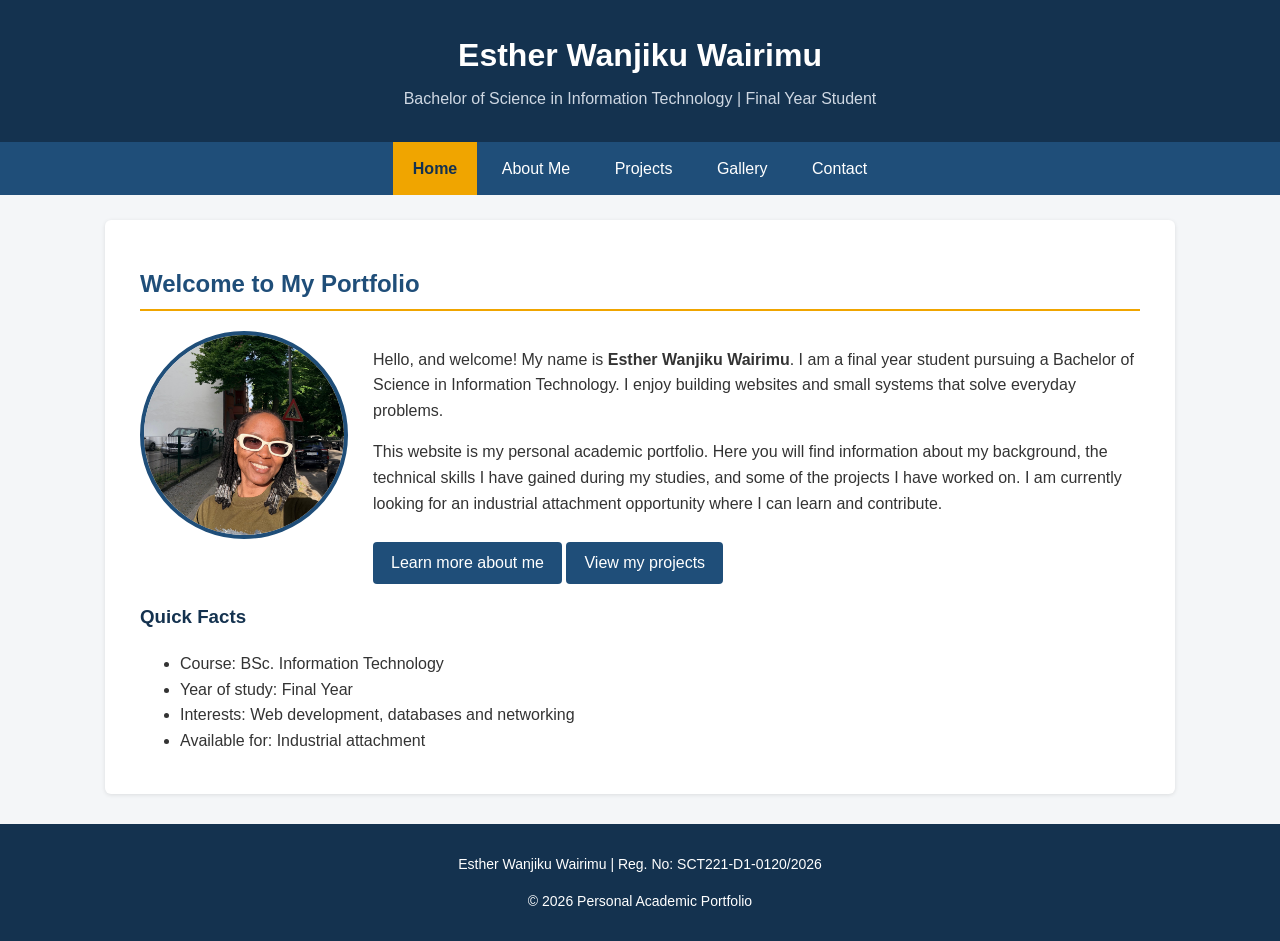
<file: index.html>
<!DOCTYPE html>
<html lang="en">
<head>
    <meta charset="UTF-8">
    <meta name="viewport" content="width=device-width, initial-scale=1.0">
    <title>Home | My Portfolio</title>
    <link rel="stylesheet" href="css/style.css">
</head>
<body>

    <!-- Banner -->
    <header class="banner">
        <h1>Esther Wanjiku Wairimu</h1>
        <p>Bachelor of Science in Information Technology | Final Year Student</p>
    </header>

    <!-- Navigation menu -->
    <nav>
        <a href="index.html" class="active">Home</a>
        <a href="about.html">About Me</a>
        <a href="projects.html">Projects</a>
        <a href="gallery.html">Gallery</a>
        <a href="contact.html">Contact</a>
    </nav>

    <div class="container">
        <h2>Welcome to My Portfolio</h2>

        <div class="welcome">
            <img src="images/profile.jpg" alt="Profile photo of Esther Wanjiku Wairimu" class="profile-pic">

            <p>Hello, and welcome! My name is <strong>Esther Wanjiku Wairimu</strong>. I am a final year
            student pursuing a Bachelor of Science in Information Technology. I enjoy building
            websites and small systems that solve everyday problems.</p>

            <p>This website is my personal academic portfolio. Here you will find information about
            my background, the technical skills I have gained during my studies, and some of the
            projects I have worked on. I am currently looking for an industrial attachment
            opportunity where I can learn and contribute.</p>

            <a href="about.html" class="button">Learn more about me</a>
            <a href="projects.html" class="button">View my projects</a>
        </div>

        <h3>Quick Facts</h3>
        <ul>
            <li>Course: BSc. Information Technology</li>
            <li>Year of study: Final Year</li>
            <li>Interests: Web development, databases and networking</li>
            <li>Available for: Industrial attachment</li>
        </ul>
    </div>

    <!-- Footer -->
    <footer>
        <p>Esther Wanjiku Wairimu | Reg. No: SCT221-D1-0120/2026</p>
        <p>&copy; 2026 Personal Academic Portfolio</p>
    </footer>

</body>
</html>
</file>
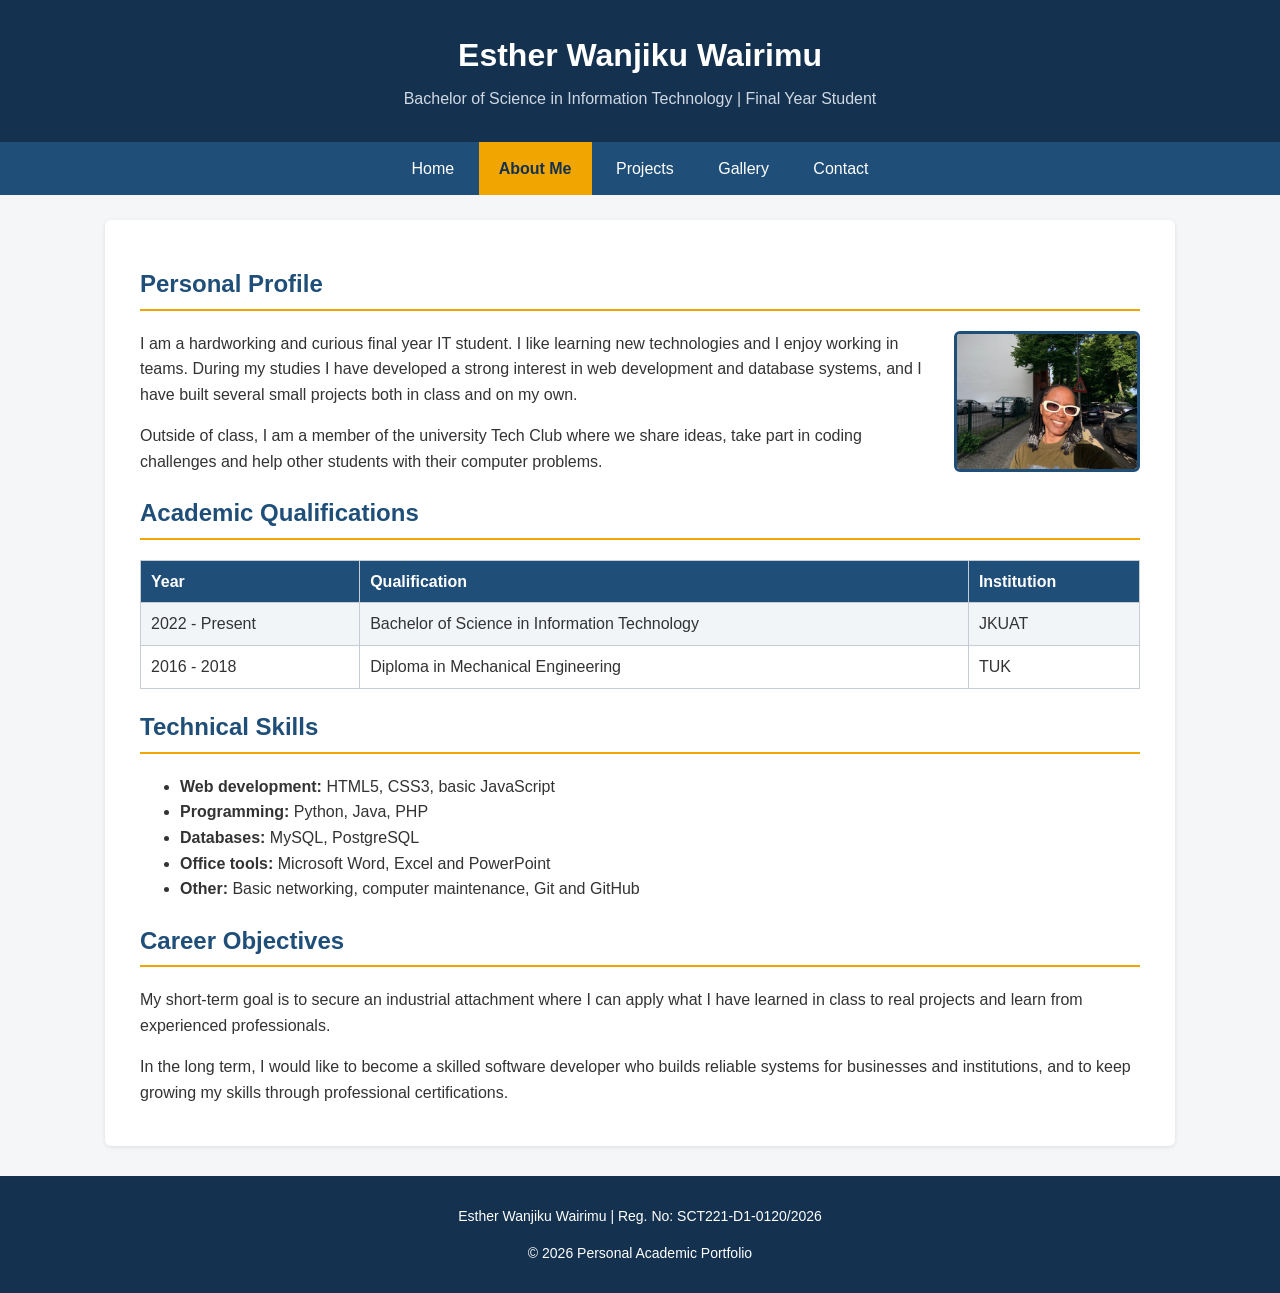
<file: about.html>
<!DOCTYPE html>
<html lang="en">
<head>
    <meta charset="UTF-8">
    <meta name="viewport" content="width=device-width, initial-scale=1.0">
    <title>About Me | My Academic Portfolio</title>
    <link rel="stylesheet" href="css/style.css">
</head>
<body>

    <header class="banner">
        <h1>Esther Wanjiku Wairimu</h1>
        <p>Bachelor of Science in Information Technology | Final Year Student</p>
    </header>

    <nav>
        <a href="index.html">Home</a>
        <a href="about.html" class="active">About Me</a>
        <a href="projects.html">Projects</a>
        <a href="gallery.html">Gallery</a>
        <a href="contact.html">Contact</a>
    </nav>

    <div class="container">

        <!-- Personal profile -->
        <h2>Personal Profile</h2>
        <img src="images/profile.jpg" alt="Photo of Esther Wanjiku Wairimu" class="about-pic">
        <p>I am a hardworking and curious final year IT student. I like learning new technologies
        and I enjoy working in teams. During my studies I have developed a strong interest in web
        development and database systems, and I have built several small projects both in class
        and on my own.</p>
        <p>Outside of class, I am a member of the university Tech Club where we share ideas,
        take part in coding challenges and help other students with their computer problems.</p>

        <!-- Academic qualifications -->
        <h2>Academic Qualifications</h2>
        <table>
            <tr>
                <th>Year</th>
                <th>Qualification</th>
                <th>Institution</th>
            </tr>
            <tr>
                <td>2022 - Present</td>
                <td>Bachelor of Science in Information Technology</td>
                <td>JKUAT</td>
            </tr>
            <tr>
                <td>2016 - 2018</td>
                <td>Diploma in Mechanical Engineering</td>
                <td>TUK</td>
            </tr>
    
        </table>

        <!-- Technical skills -->
        <h2>Technical Skills</h2>
        <ul>
            <li><strong>Web development:</strong> HTML5, CSS3, basic JavaScript</li>
            <li><strong>Programming:</strong> Python, Java, PHP</li>
            <li><strong>Databases:</strong> MySQL, PostgreSQL</li>
            <li><strong>Office tools:</strong> Microsoft Word, Excel and PowerPoint</li>
            <li><strong>Other:</strong> Basic networking, computer maintenance, Git and GitHub</li>
        </ul>

        <!-- Career objectives -->
        <h2>Career Objectives</h2>
        <p>My short-term goal is to secure an industrial attachment where I can apply what I have
        learned in class to real projects and learn from experienced professionals.</p>
        <p>In the long term, I would like to become a skilled software developer who builds
        reliable systems for businesses and institutions, and to keep growing my skills
        through professional certifications.</p>

    </div>

    <footer>
        <p>Esther Wanjiku Wairimu | Reg. No: SCT221-D1-0120/2026</p>
        <p>&copy; 2026 Personal Academic Portfolio</p>
    </footer>

</body>
</html>
</file>
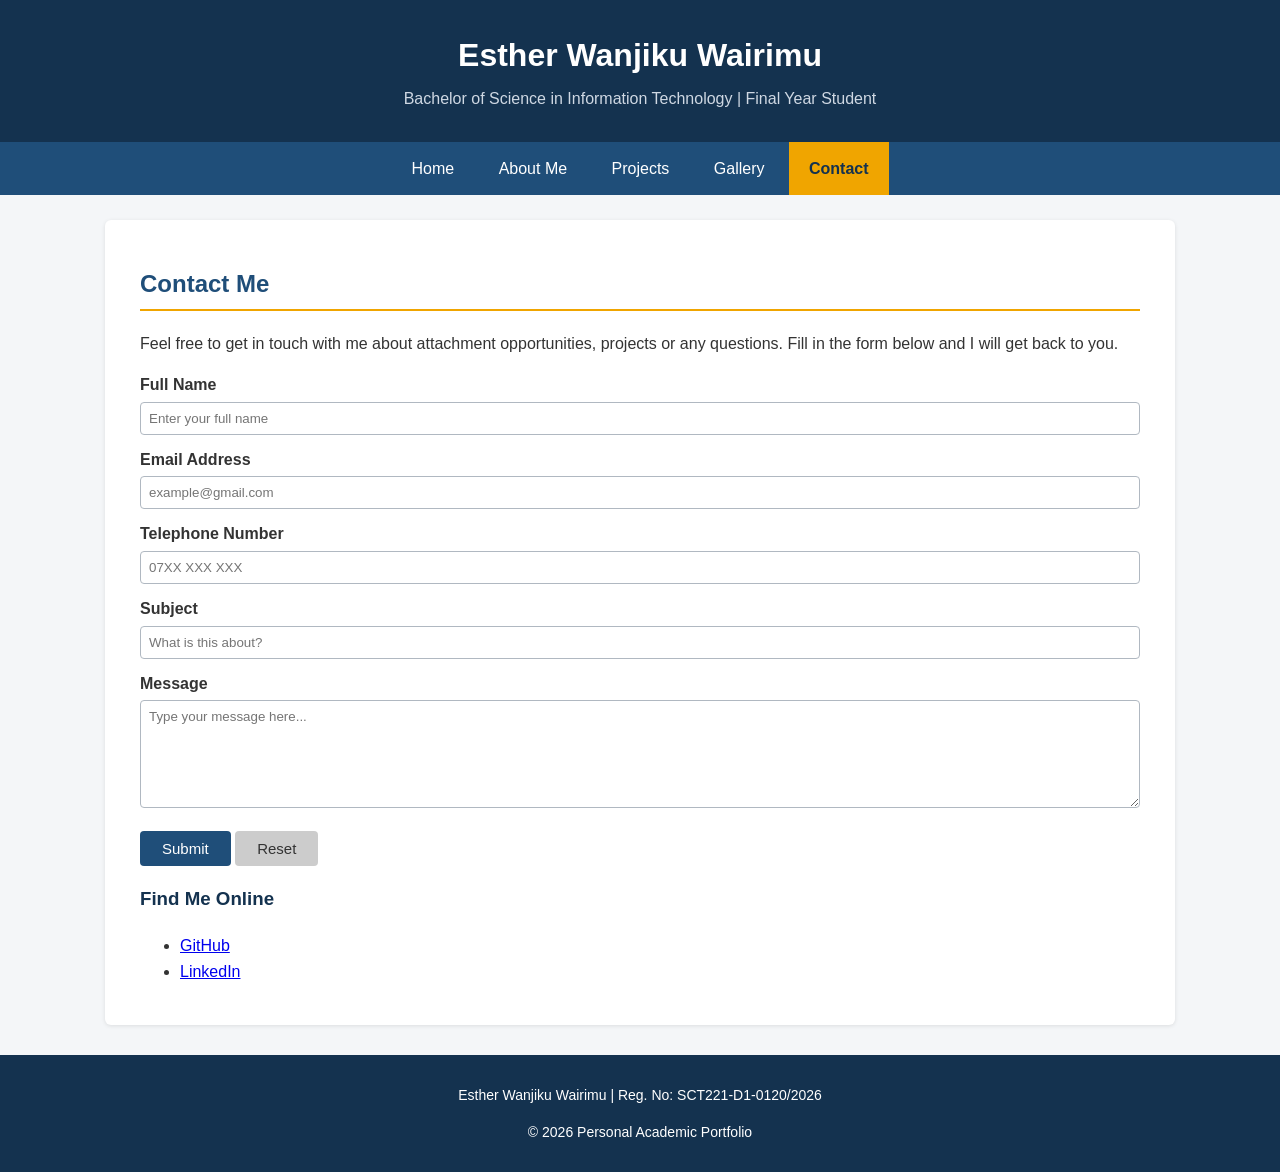
<file: contact.html>
<!DOCTYPE html>
<html lang="en">
<head>
    <meta charset="UTF-8">
    <meta name="viewport" content="width=device-width, initial-scale=1.0">
    <title>Contact | My Academic Portfolio</title>
    <link rel="stylesheet" href="css/style.css">
</head>
<body>

    <header class="banner">
        <h1>Esther Wanjiku Wairimu</h1>
        <p>Bachelor of Science in Information Technology | Final Year Student</p>
    </header>

    <nav>
        <a href="index.html">Home</a>
        <a href="about.html">About Me</a>
        <a href="projects.html">Projects</a>
        <a href="gallery.html">Gallery</a>
        <a href="contact.html" class="active">Contact</a>
    </nav>

    <div class="container">
        <h2>Contact Me</h2>
        <p>Feel free to get in touch with me about attachment opportunities, projects or any
        questions. Fill in the form below and I will get back to you.</p>

        <form action="#" method="post">
            <label for="fullname">Full Name</label>
            <input type="text" id="fullname" name="fullname" placeholder="Enter your full name" required>

            <label for="email">Email Address</label>
            <input type="email" id="email" name="email" placeholder="example@gmail.com" required>

            <label for="phone">Telephone Number</label>
            <input type="tel" id="phone" name="phone" placeholder="07XX XXX XXX">

            <label for="subject">Subject</label>
            <input type="text" id="subject" name="subject" placeholder="What is this about?" required>

            <label for="message">Message</label>
            <textarea id="message" name="message" rows="6" placeholder="Type your message here..." required></textarea>

            <button type="submit" class="submit-btn">Submit</button>
            <button type="reset" class="reset-btn">Reset</button>
        </form>

        <h3>Find Me Online</h3>
        <ul>
            <li><a href="https://github.com/ShiksW" target="_blank">GitHub</a></li>
            <li><a href="https://www.linkedin.com/in/esther-wanjiku-w-8a5908128?utm_source=share_via&utm_content=profile&utm_medium=member_ios" target="_blank">LinkedIn</a></li>
        </ul>
    </div>

    <footer>
        <p>Esther Wanjiku Wairimu | Reg. No: SCT221-D1-0120/2026</p>
        <p>&copy; 2026 Personal Academic Portfolio</p>
    </footer>

</body>
</html>
</file>
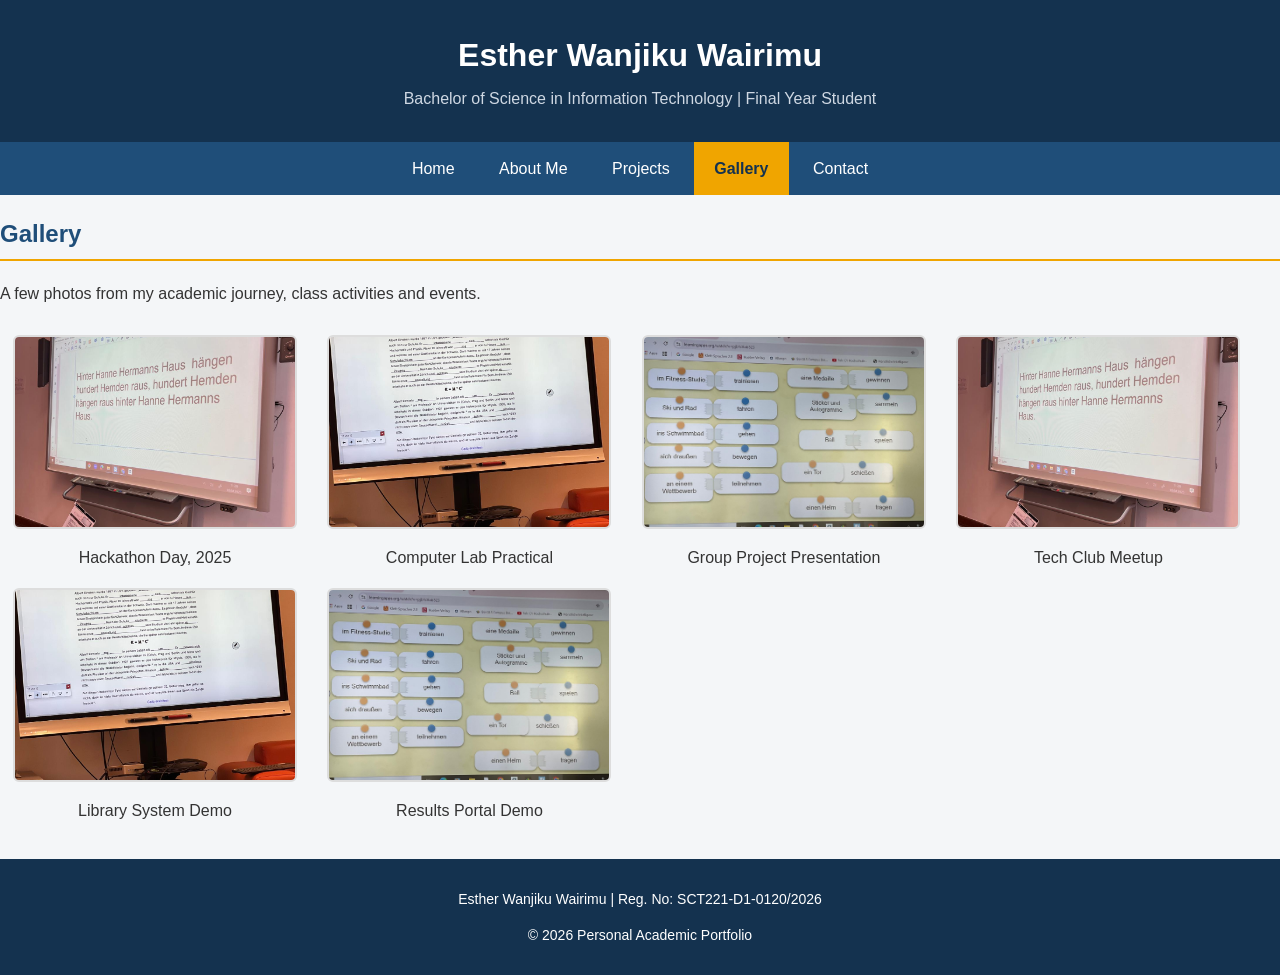
<file: gallery.html>
<!DOCTYPE html>
<html lang="en">
<head>
    <meta charset="UTF-8">
    <meta name="viewport" content="width=device-width, initial-scale=1.0">
    <title>Gallery | My Academic Portfolio</title>
    <link rel="stylesheet" href="css/style.css">
</head>
<body>

    <header class="banner">
        <h1>Esther Wanjiku Wairimu</h1>
        <p>Bachelor of Science in Information Technology | Final Year Student</p>
    </header>

    <nav>
        <a href="index.html">Home</a>
        <a href="about.html">About Me</a>
        <a href="projects.html">Projects</a>
        <a href="gallery.html" class="active">Gallery</a>
        <a href="contact.html">Contact</a>
    </nav>

    <div class="container;">
        <h2>Gallery</h2>
        <p>A few photos from my academic journey, class activities and events.</p>

        <div class="gallery">
            <figure>
                <img src="images/activityone.jpeg" alt="Hackathon day">
                <figcaption>Hackathon Day, 2025</figcaption>
            </figure>
            <figure>
                <img src="images/activitytwo.jpeg" alt="Computer lab practical">
                <figcaption>Computer Lab Practical</figcaption>
            </figure>
            <figure>
                <img src="images/activitythree.jpeg" alt="Group project presentation">
                <figcaption>Group Project Presentation</figcaption>
            </figure>
            <figure>
                <img src="images/activityone.jpeg" alt="Tech club meetup">
                <figcaption>Tech Club Meetup</figcaption>
            </figure>
            <figure>
                <img src="images/activitytwo.jpeg" alt="Library Management System">
                <figcaption>Library System Demo</figcaption>
            </figure>
            <figure>
                <img src="images/activitythree.jpeg" alt="Student Results Portal">
                <figcaption>Results Portal Demo</figcaption>
            </figure>
        </div>
    </div>

    <footer>
        <p>Esther Wanjiku Wairimu | Reg. No: SCT221-D1-0120/2026</p>
        <p>&copy; 2026 Personal Academic Portfolio</p>
    </footer>

</body>
</html>
</file>
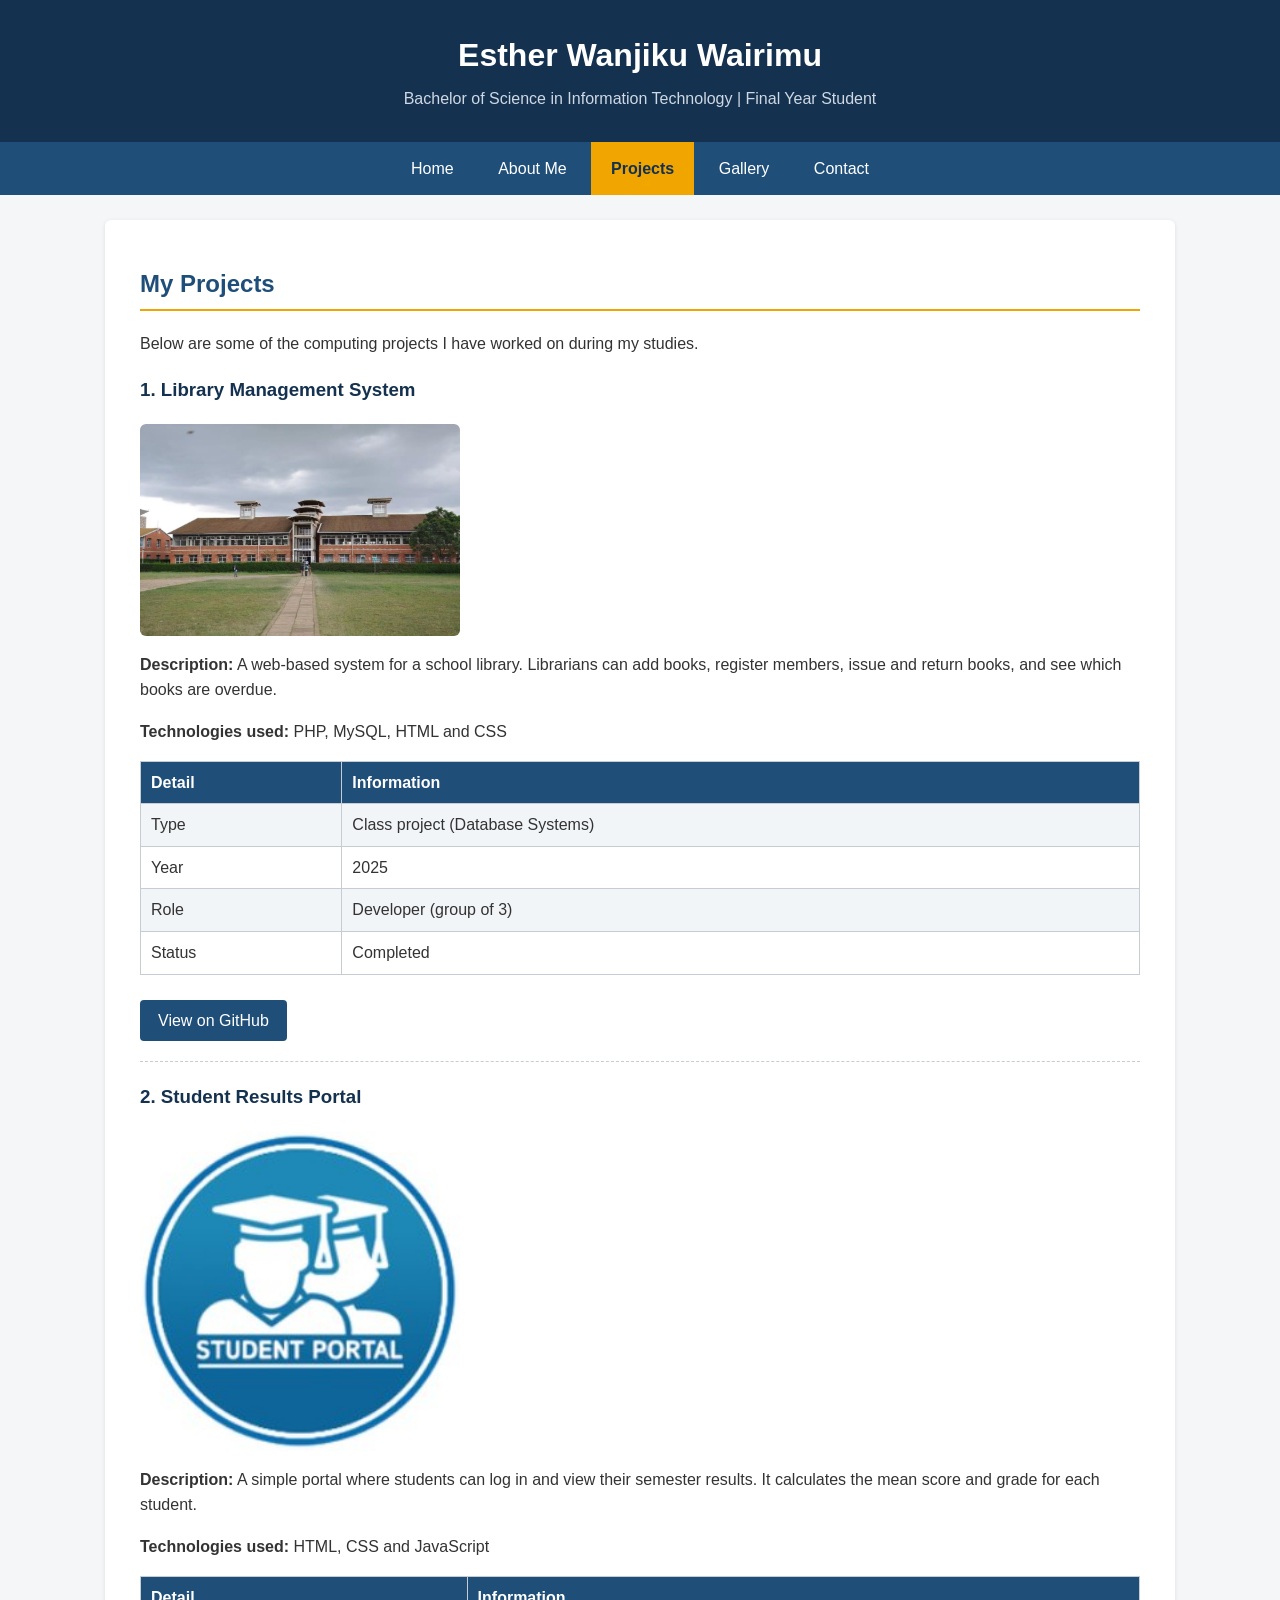
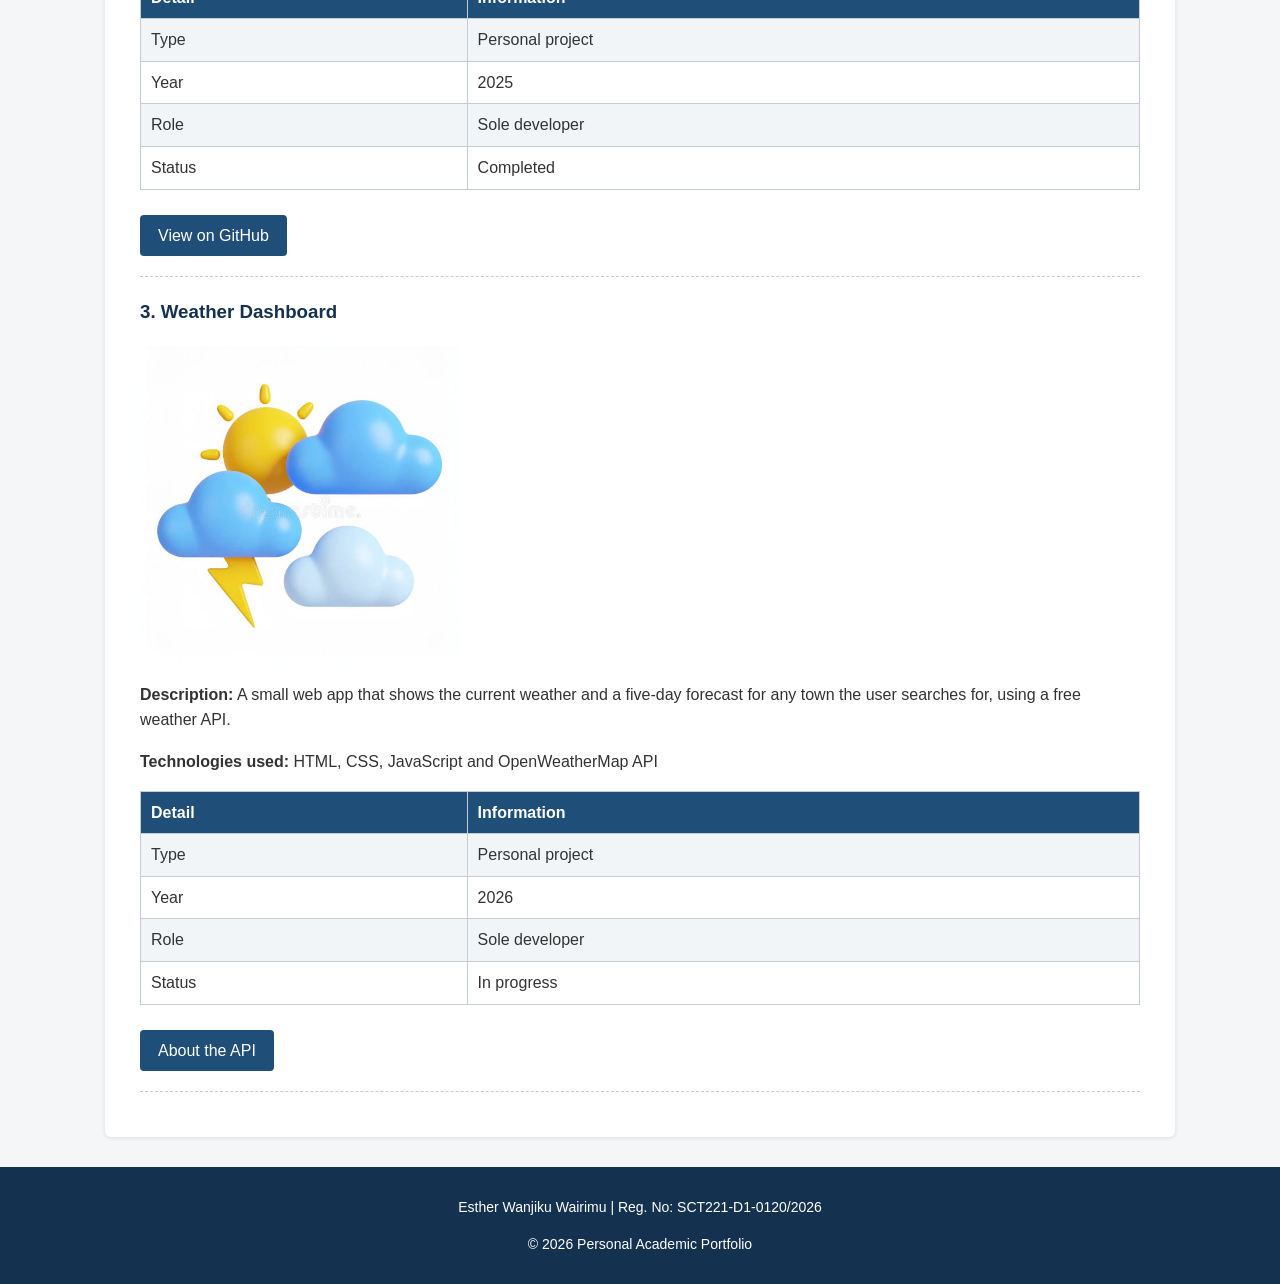
<file: projects.html>
<!DOCTYPE html>
<html lang="en">
<head>
    <meta charset="UTF-8">
    <meta name="viewport" content="width=device-width, initial-scale=1.0">
    <title>Projects | My Academic Portfolio</title>
    <link rel="stylesheet" href="css/style.css">
</head>
<body>

    <header class="banner">
        <h1>Esther Wanjiku Wairimu</h1>
        <p>Bachelor of Science in Information Technology | Final Year Student</p>
    </header>

    <nav>
        <a href="index.html">Home</a>
        <a href="about.html">About Me</a>
        <a href="projects.html" class="active">Projects</a>
        <a href="gallery.html">Gallery</a>
        <a href="contact.html">Contact</a>
    </nav>

    <div class="container">
        <h2>My Projects</h2>
        <p>Below are some of the computing projects I have worked on during my studies.</p>

        <!-- Project 1 -->
        <div class="project">
            <h3>1. Library Management System</h3>
            <img src="images/library.jpg" alt="Library Management System">
            <p><strong>Description:</strong> A web-based system for a school library. Librarians can
            add books, register members, issue and return books, and see which books are overdue.</p>
            <p><strong>Technologies used:</strong> PHP, MySQL, HTML and CSS</p>
            <table>
                <tr><th>Detail</th><th>Information</th></tr>
                <tr><td>Type</td><td>Class project (Database Systems)</td></tr>
                <tr><td>Year</td><td>2025</td></tr>
                <tr><td>Role</td><td>Developer (group of 3)</td></tr>
                <tr><td>Status</td><td>Completed</td></tr>
            </table>
            <a href="https://github.com/ShiksW/my-portfolio" target="_blank" class="button">View on GitHub</a>
        </div>

        <!-- Project 2 -->
        <div class="project">
            <h3>2. Student Results Portal</h3>
            <img src="images/studentportal.jpg" width="300" alt="Student Results Portal">
            <p><strong>Description:</strong> A simple portal where students can log in and view their
            semester results. It calculates the mean score and grade for each student.</p>
            <p><strong>Technologies used:</strong> HTML, CSS and JavaScript</p>
            <table>
                <tr><th>Detail</th><th>Information</th></tr>
                <tr><td>Type</td><td>Personal project</td></tr>
                <tr><td>Year</td><td>2025</td></tr>
                <tr><td>Role</td><td>Sole developer</td></tr>
                <tr><td>Status</td><td>Completed</td></tr>
            </table>
            <a href="https://github.com/ShiksW/my-portfolio" target="_blank" class="button">View on GitHub</a>
        </div>

        <!-- Project 3 -->
        <div class="project">
            <h3>3. Weather Dashboard</h3>
            <img src="images/weather.jpg" alt="Weather Dashboard">
            <p><strong>Description:</strong> A small web app that shows the current weather and a
            five-day forecast for any town the user searches for, using a free weather API.</p>
            <p><strong>Technologies used:</strong> HTML, CSS, JavaScript and OpenWeatherMap API</p>
            <table>
                <tr><th>Detail</th><th>Information</th></tr>
                <tr><td>Type</td><td>Personal project</td></tr>
                <tr><td>Year</td><td>2026</td></tr>
                <tr><td>Role</td><td>Sole developer</td></tr>
                <tr><td>Status</td><td>In progress</td></tr>
            </table>
            <a href="https://openweathermap.org/api" target="_blank" class="button">About the API</a>
        </div>

    </div>

    <footer>
        <p>Esther Wanjiku Wairimu | Reg. No: SCT221-D1-0120/2026</p>
        <p>&copy; 2026 Personal Academic Portfolio</p>
    </footer>

</body>
</html>
</file>
<file: css/style.css>
/* Main stylesheet for my portfolio website */

body {
    margin: 0;
    font-family: Arial, Helvetica, sans-serif;
    background-color: #f4f6f8;
    color: #333;
    line-height: 1.6;
}

/* Banner at the top of every page */
.banner {
    background-color: #14324f;
    color: white;
    text-align: center;
    padding: 30px 10px;
}

.banner h1 {
    margin: 0;
    font-size: 32px;
}

.banner p {
    margin: 5px 0 0 0;
    color: #cfd8e3;
}

/* Navigation menu */
nav {
    background-color: #1f4e79;
    text-align: center;
}

nav a {
    display: inline-block;
    color: white;
    text-decoration: none;
    padding: 14px 20px;
}

nav a:hover {
    background-color: #163a5c;
}

nav a.active {
    background-color: #f0a500;
    color: #14324f;
    font-weight: bold;
}

/* Main content area */
.container {
    width: 85%;
    max-width: 1000px;
    margin: 25px auto;
    background-color: white;
    padding: 25px 35px;
    border-radius: 6px;
    box-shadow: 0 1px 4px rgba(0, 0, 0, 0.1);
}

h2 {
    color: #1f4e79;
    border-bottom: 2px solid #f0a500;
    padding-bottom: 5px;
}

h3 {
    color: #14324f;
}

/* Home page */
.welcome {
    overflow: hidden;
}

.profile-pic {
    float: left;
    width: 200px;
    height: 200px;
    border-radius: 50%;
    border: 4px solid #1f4e79;
    margin-right: 25px;
    object-fit: cover;
}

.button {
    display: inline-block;
    background-color: #1f4e79;
    color: white;
    padding: 8px 18px;
    text-decoration: none;
    border-radius: 4px;
    margin-top: 10px;
}

.button:hover {
    background-color: #f0a500;
    color: #14324f;
}

/* About page */
.about-pic {
    float: right;
    width: 180px;
    border: 3px solid #1f4e79;
    border-radius: 6px;
    margin: 0 0 15px 20px;
}

/* Tables */
table {
    border-collapse: collapse;
    width: 100%;
    margin: 10px 0 15px 0;
}

th, td {
    border: 1px solid #c5ccd4;
    padding: 8px 10px;
    text-align: left;
}

th {
    background-color: #1f4e79;
    color: white;
}

tr:nth-child(even) {
    background-color: #f2f5f8;
}

/* Projects page */
.project {
    border-bottom: 1px dashed #c5ccd4;
    padding-bottom: 20px;
    margin-bottom: 20px;
}

.project img {
    width: 320px;
    border-radius: 6px;
    display: block;
    margin: 10px 0;
}

/* Contact page */
form label {
    display: block;
    margin-top: 12px;
    font-weight: bold;
}

form input, form select, form textarea {
    width: 100%;
    padding: 8px;
    margin-top: 4px;
    border: 1px solid #b0b8c1;
    border-radius: 4px;
    box-sizing: border-box;
    font-family: Arial, Helvetica, sans-serif;
}

form button {
    margin-top: 15px;
    padding: 9px 22px;
    border: none;
    border-radius: 4px;
    cursor: pointer;
    font-size: 15px;
}

.submit-btn {
    background-color: #1f4e79;
    color: white;
}

.reset-btn {
    background-color: #ccc;
    color: #333;
}

/* Gallery page */
.gallery img {
    width: 280px;
    height: 190px;
    margin: 8px;
    border-radius: 6px;
    border: 2px solid #ddd;
    object-fit: cover;
}

.gallery figure {
    display: inline-block;
    margin: 5px;
    text-align: center;
}

/* Footer on every page */
footer {
    background-color: #14324f;
    color: white;
    text-align: center;
    padding: 15px;
    margin-top: 30px;
    font-size: 14px;
}
</file>
